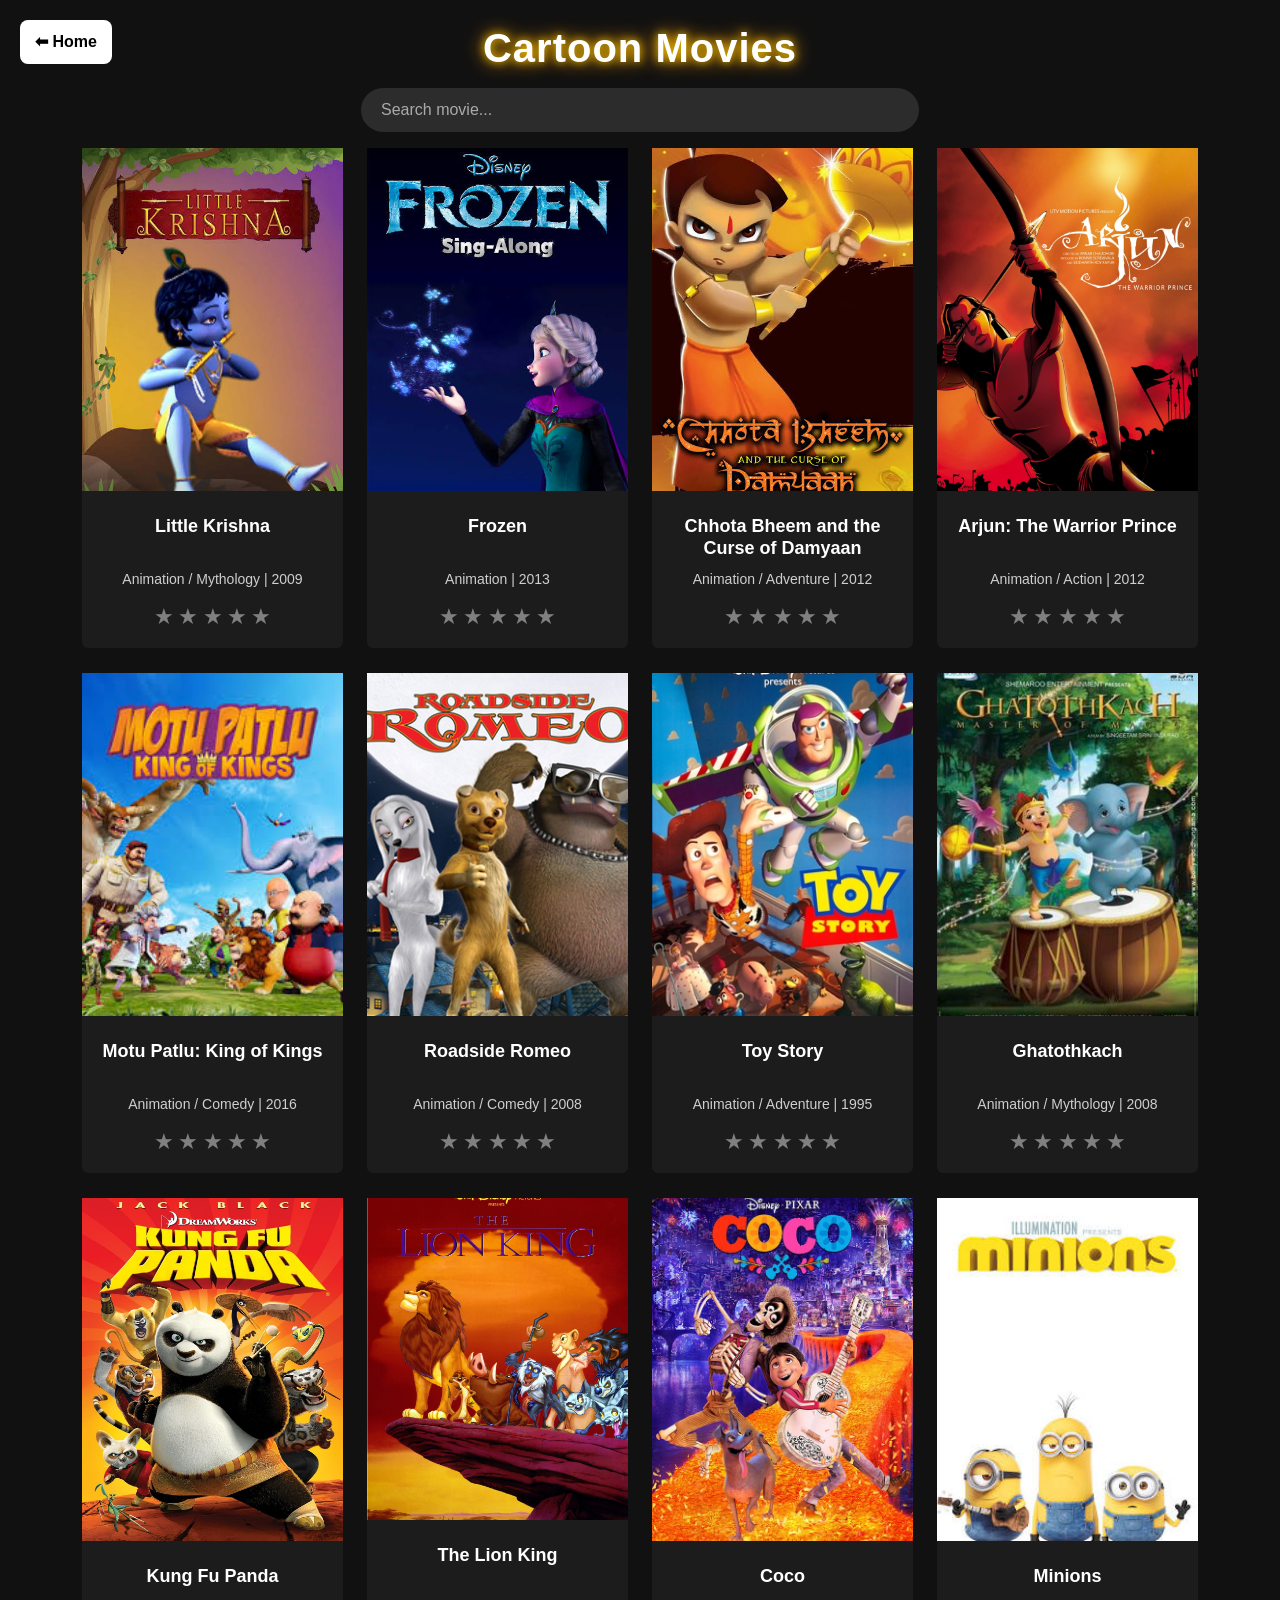
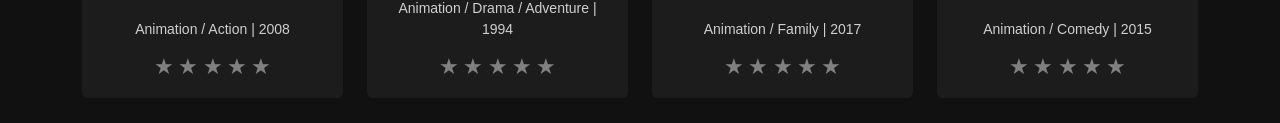
<file: cartoon.html>
<!DOCTYPE html>
<html>

<head>
<title>Cartoon Movies</title>

<link href="https://cdn.jsdelivr.net/npm/bootstrap@5.3.2/dist/css/bootstrap.min.css" rel="stylesheet">
<link rel="stylesheet" href="style.css">

</head>

<body>

<div class="container">

<h1 class="text-center mt-4 cartoon-glow">Cartoon Movies</h1>
<style>
.back-btn{
position: fixed;
top: 20px;
left: 20px;
background: #ffffff;
color: rgb(0, 0, 0);
padding: 10px 15px;
border-radius: 8px;
text-decoration: none;
font-weight: bold;
}
.back-btn:hover{
background: #2db6b6;
}
</style>

<a href="index.html" class="back-btn">⬅ Home</a>

<input 
type="text" 
id="search" 
class="form-control my-3" 
placeholder="Search movie..."
>

<div class="row" id="movieList"></div>

</div>

<script src="script.js"></script>

</body>
</html>
</file>
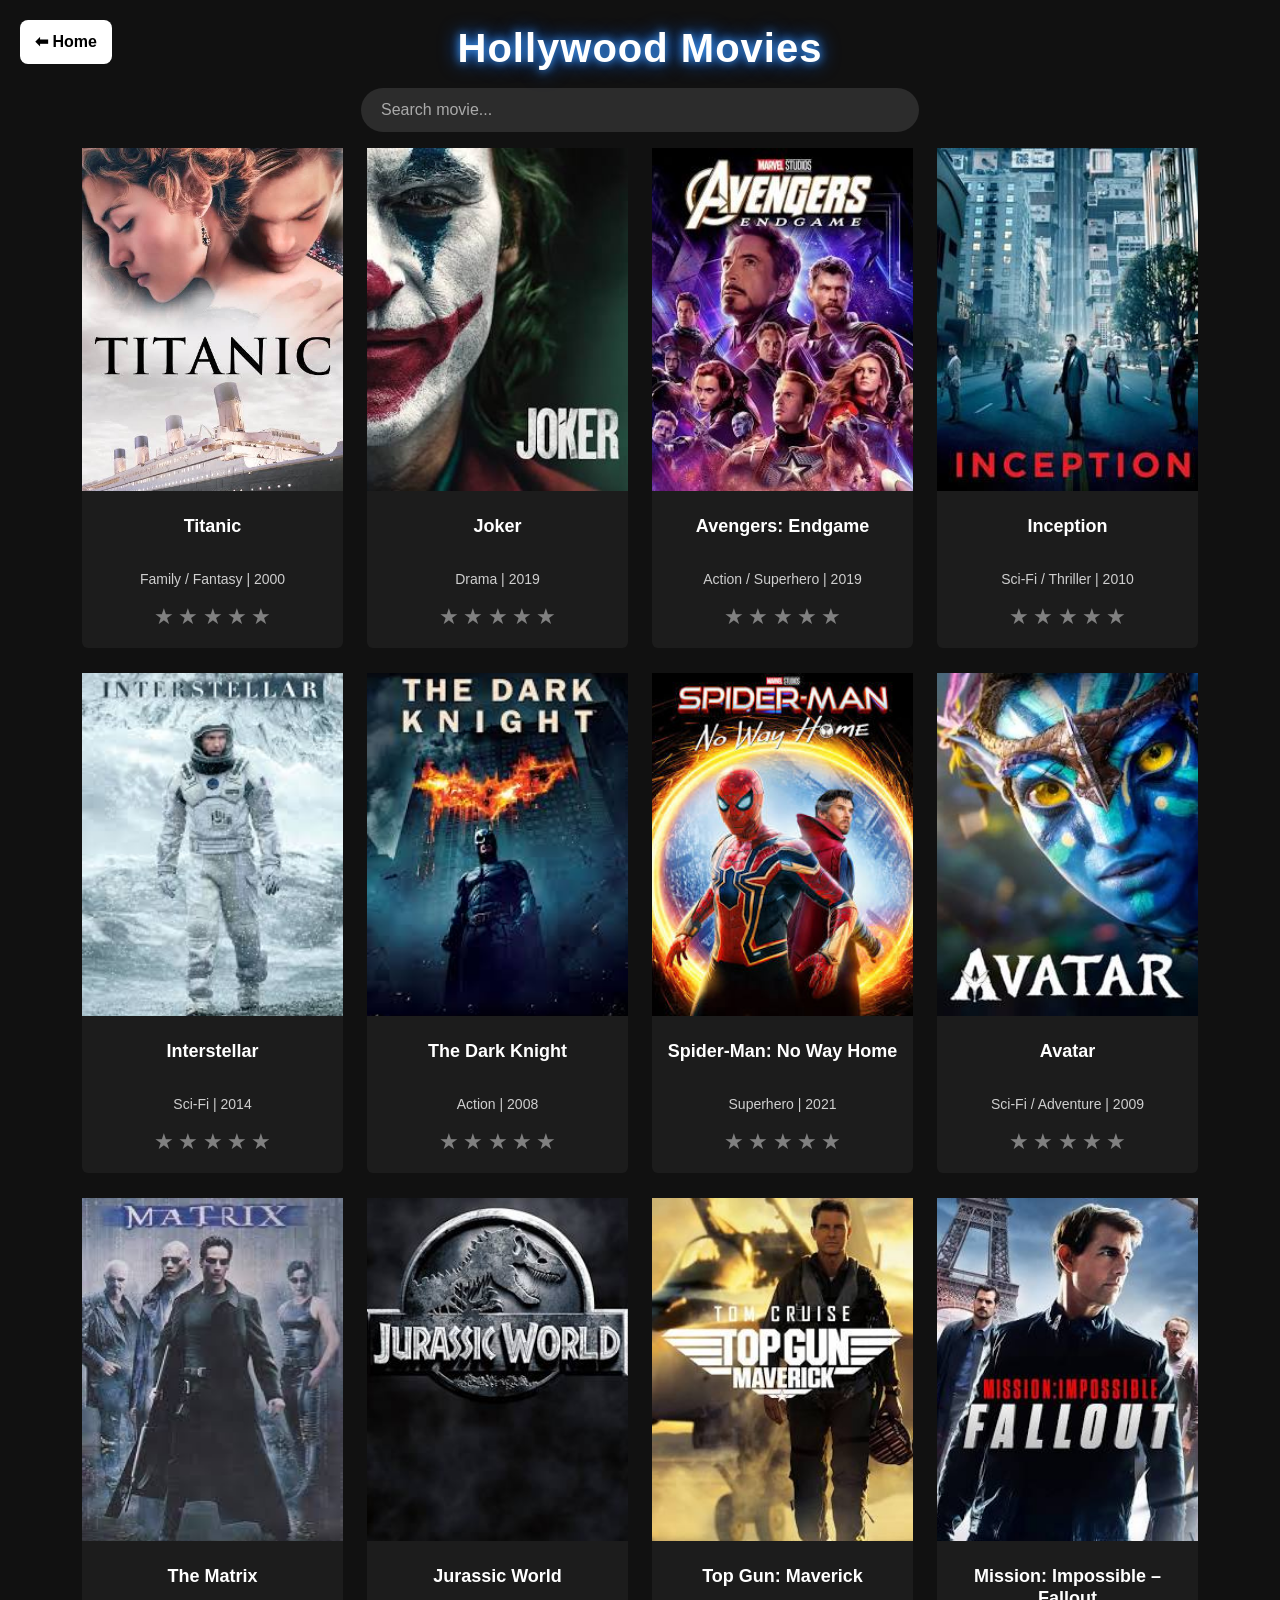
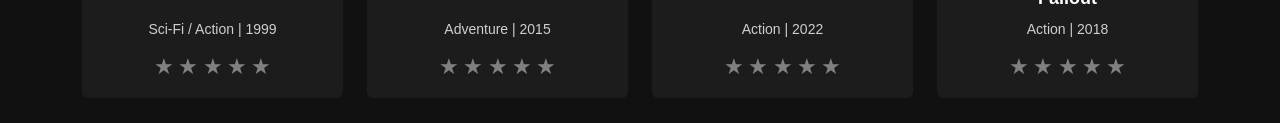
<file: hollywood.html>
<!DOCTYPE html>
<html>

<head>
<title>Hollywood Movies</title>

<link href="https://cdn.jsdelivr.net/npm/bootstrap@5.3.2/dist/css/bootstrap.min.css" rel="stylesheet">
<link rel="stylesheet" href="style.css">

</head>

<body>

<div class="container">

<h1 class="text-center mt-4 hollywood-glow">Hollywood Movies</h1>

<style>
.back-btn{
position: fixed;
top: 20px;
left: 20px;
background: #ffffff;
color: rgb(0, 0, 0);
padding: 10px 15px;
border-radius: 8px;
text-decoration: none;
font-weight: bold;
}
.back-btn:hover{
background: #2db6b6;
}
</style>

<a href="index.html" class="back-btn">⬅ Home</a>

<input 
type="text" 
id="search" 
class="form-control my-3" 
placeholder="Search movie..."
>

<div class="row" id="movieList"></div>

</div>

<script src="script.js"></script>

</body>
</html>
</file>
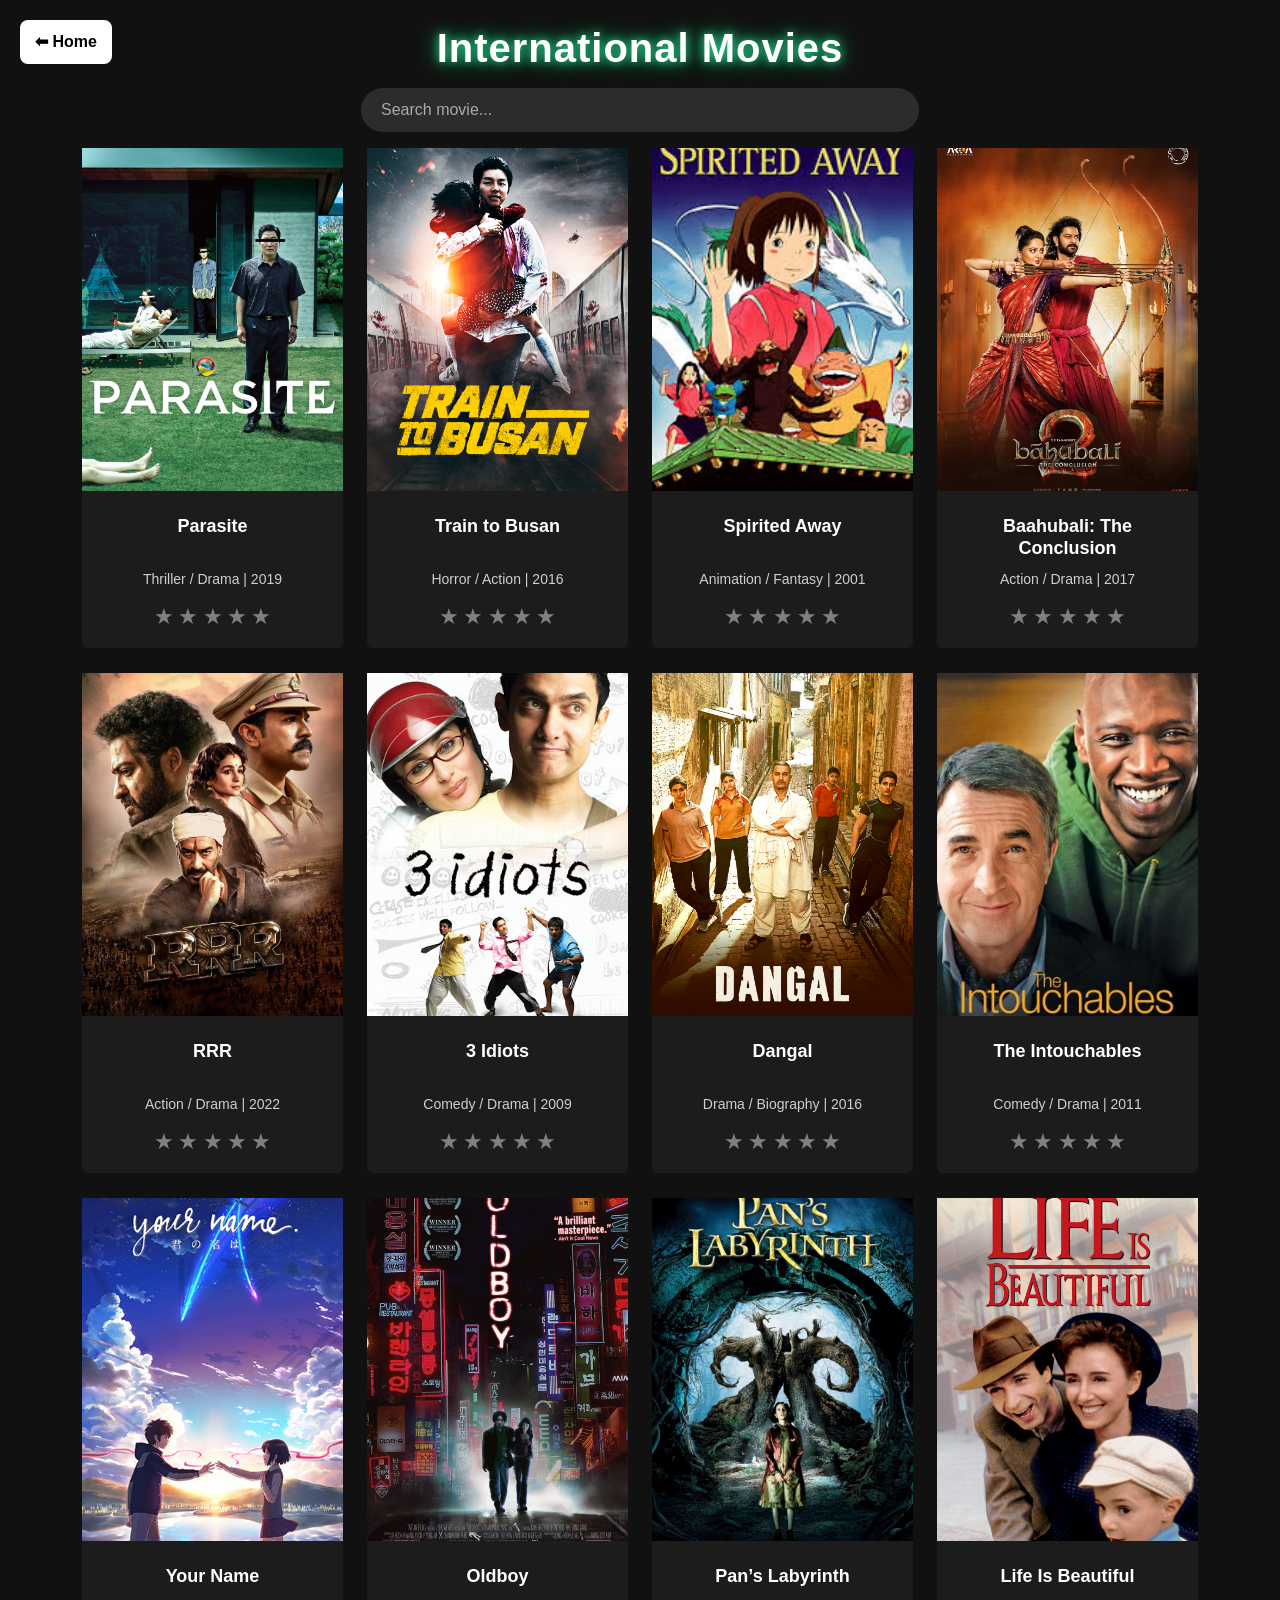
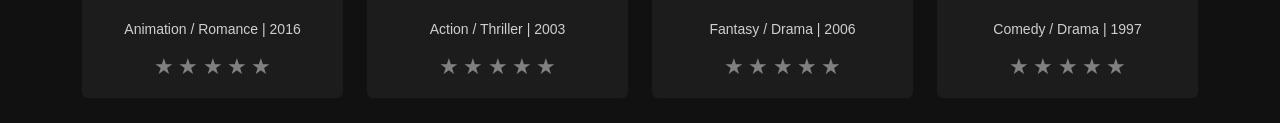
<file: international.html>
<!DOCTYPE html>
<html>

<head>
<title>International Movies</title>

<link href="https://cdn.jsdelivr.net/npm/bootstrap@5.3.2/dist/css/bootstrap.min.css" rel="stylesheet">
<link rel="stylesheet" href="style.css">

</head>

<body>

<div class="container">

<h1 class="text-center mt-4 international-glow">International Movies</h1>
<style>
.back-btn{
position: fixed;
top: 20px;
left: 20px;
background: #ffffff;
color: rgb(0, 0, 0);
padding: 10px 15px;
border-radius: 8px;
text-decoration: none;
font-weight: bold;
}
.back-btn:hover{
background: #2db6b6;
}
</style>

<a href="index.html" class="back-btn">⬅ Home</a>

<input 
type="text" 
id="search" 
class="form-control my-3" 
placeholder="Search movie..."
>

<div class="row" id="movieList"></div>

</div>

<script src="script.js"></script>

</body>
</html>
</file>
<file: style.css>
body{
background:#111;
color:white;
font-family:Arial;
}

/* Movie card */

.movie-card{
background:#1c1c1c;
border:none;
margin-bottom:25px;
overflow:visible;
transition:0.4s;
position:relative;
height: 500px;
display: flex;
flex-direction: column;
}

.movie-card:hover{
transform:scale(1.08);
z-index:10;
box-shadow:0 15px 30px rgba(0,0,0,0.8);
}

.movie-card:hover .poster{
transform:scale(1.1);
}

.movie-card:hover .card-body{
background:#000;
}

/* Poster container */

.poster-container{
width:100%;
height:380px;
overflow:hidden;
}

/* Poster image */

.poster{
width:100%;
height:100%;
object-fit:cover;
transition:0.4s;
}

/* Movie text */

.card-body{
padding:15px;
text-align:center;
flex: 1;
display: flex;
flex-direction: column;
justify-content: space-between;
transition:0.3s;
}

.card-body h5{
font-size:18px;
font-weight:bold;
color:white;
margin-top:10px;
display: -webkit-box;
-webkit-line-clamp: 2;
-webkit-box-orient: vertical;
overflow: hidden;
text-overflow: ellipsis;
min-height: 2.5em;
}

.card-body p{
font-size:14px;
color:#cfcfcf;
margin-bottom:10px;
}

/* Rating */

.rating span{
font-size:22px;
cursor:pointer;
color:gray;
}

.rating span:hover{
color:gold;
}

/* Category buttons */

.category-buttons{
text-align: center;
margin: 20px 0;
}

.category-btn{
background: linear-gradient(135deg, #1f1f1f, #3a3a3a);
color: #fff;
border: none;
padding: 10px 20px;
margin: 5px;
border-radius: 25px;
font-weight: 500;
transition: 0.3s;
}

.category-btn:hover{
background: linear-gradient(135deg, #ffffff00, #5ac6ce);
transform: scale(1.05);
}

/* Typography */

h1{
color: #ffffff;
font-weight: bold;
letter-spacing: 1px;
}

p{
color: #bbbbbb;
}

.main-title{
color: #ffffff;
font-size: 40px;
font-weight: bold;
letter-spacing: 2px;
text-shadow: 0 0 10px rgba(255, 77, 77, 0.7);
}

.subtitle{
color: #bbbbbb;
font-size: 16px;
margin-bottom: 20px;
}

/* Search bar */

.search-bar{
border-radius: 25px;
padding: 12px;
}

#search{
width: 50%;
margin: auto;
display: block;
border-radius: 25px;
padding: 10px 20px;
border: none;
outline: none;
background: #2c2c2c;
color: white;
}

#search::placeholder{
color: #aaa;
}


.bollywood-glow{
text-shadow: 0 0 10px #ff4d4d, 0 0 20px #ff0000;
}

.hollywood-glow{
text-shadow: 0 0 10px #4da6ff, 0 0 20px #0066ff;
}

.international-glow{
text-shadow: 0 0 10px #33cc99, 0 0 20px #00cc66;
}

.cartoon-glow{
text-shadow: 0 0 10px #ffcc00, 0 0 20px #ff9900;
}
</file>
